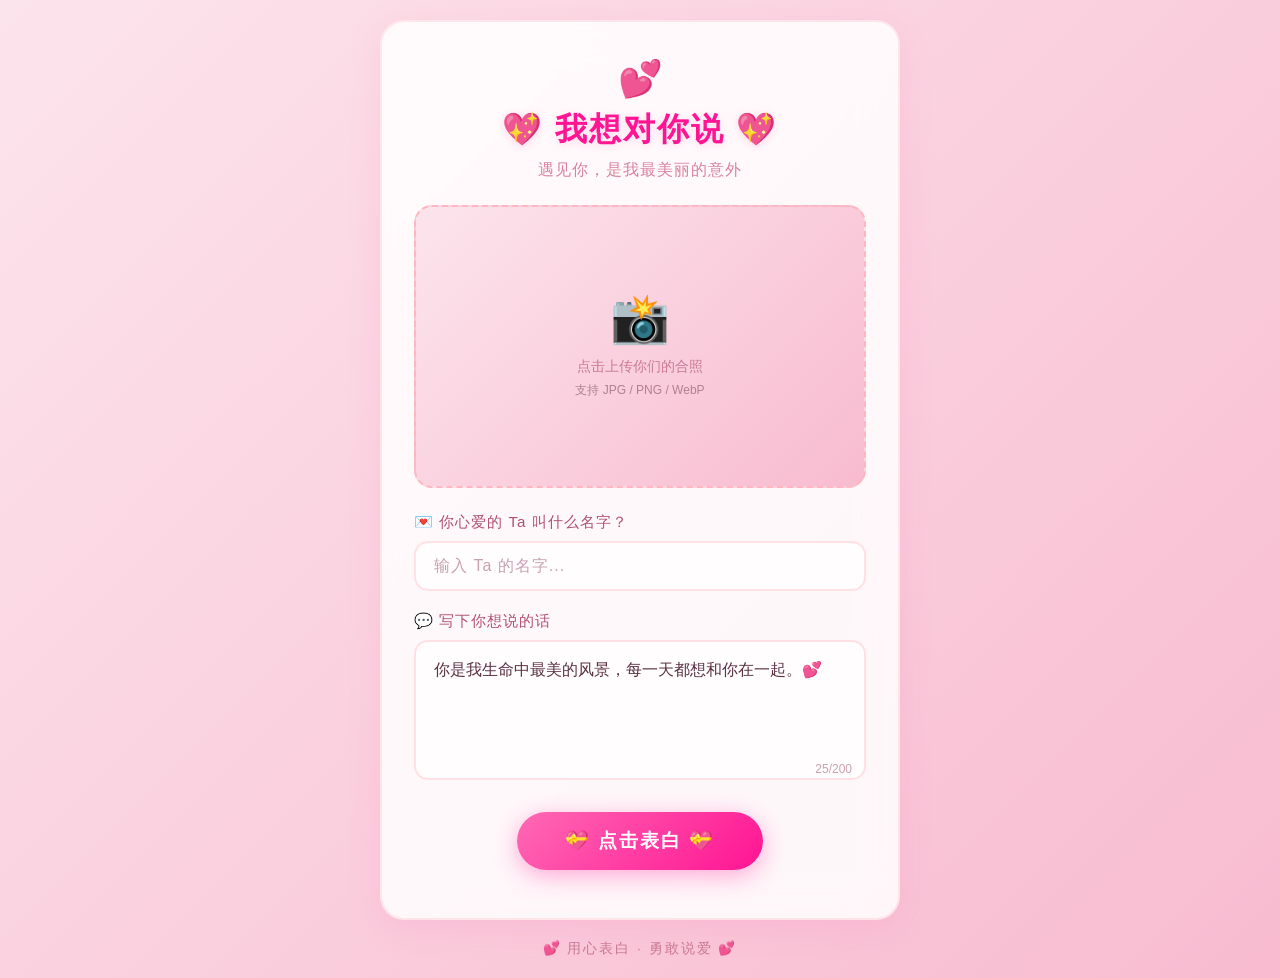
<file: love/index.html>
<!DOCTYPE html>
<html lang="zh-CN">
<head>
  <meta charset="UTF-8">
  <meta name="viewport" content="width=device-width, initial-scale=1.0">
  <title>❤️ 向你表白</title>
  <link rel="stylesheet" href="style.css">
</head>
<body>
  <!-- 爱心飘落容器 -->
  <div class="hearts-container" id="heartsContainer"></div>

  <!-- 主内容区域 -->
  <div class="main-wrapper">
    <!-- 卡片容器 -->
    <div class="love-card">
      <!-- 顶部装饰 -->
      <div class="card-top-decoration">
        <span class="deco-heart">💕</span>
      </div>

      <!-- 标题区域 -->
      <div class="title-section">
        <h1 class="main-title">
          <span class="title-heart">💖</span>
          我想对你说
          <span class="title-heart">💖</span>
        </h1>
        <p class="subtitle">遇见你，是我最美丽的意外</p>
      </div>

      <!-- 图片上传/展示区域 -->
      <div class="photo-section">
        <div class="photo-area" id="photoArea">
          <input type="file" id="photoInput" accept="image/*" hidden>
          <div class="photo-placeholder" id="photoPlaceholder">
            <span class="photo-icon">📸</span>
            <p>点击上传你们的合照<br><small>支持 JPG / PNG / WebP</small></p>
          </div>
          <img id="photoPreview" class="photo-preview" alt="合照预览" />
          <button class="photo-change-btn" id="photoChangeBtn" title="更换照片">✎</button>
        </div>
      </div>

      <!-- 姓名输入区域 -->
      <div class="name-section">
        <label class="input-label">💌 你心爱的 Ta 叫什么名字？</label>
        <input
          type="text"
          id="nameInput"
          class="name-input"
          placeholder="输入 Ta 的名字..."
          maxlength="20"
          autocomplete="off"
        />
      </div>

      <!-- 寄语编辑区域 -->
      <div class="message-section">
        <label class="input-label">💬 写下你想说的话</label>
        <textarea
          id="messageInput"
          class="message-input"
          placeholder="在这里写下你的甜蜜寄语..."
          maxlength="200"
          rows="4"
        >你是我生命中最美的风景，每一天都想和你在一起。💕</textarea>
        <span class="char-count" id="charCount">0/200</span>
      </div>

      <!-- 表白按钮 -->
      <div class="action-section">
        <button class="love-btn" id="loveBtn">
          <span class="btn-text">💝 点击表白 💝</span>
          <span class="btn-sparkle"></span>
        </button>
      </div>

      <!-- 隐藏的甜蜜信息 -->
      <div class="hidden-message" id="hiddenMessage">
        <div class="message-content">
          <div class="message-emoji">🥰</div>
          <h2 id="responseName">亲爱的</h2>
          <p id="responseMessage">我也好喜欢你！</p>
          <div class="message-hearts">
            <span>💗</span><span>💗</span><span>💗</span>
          </div>
          <button class="reset-btn" id="resetBtn">再来一次 💌</button>
        </div>
      </div>
    </div>

    <!-- 底部签名 -->
    <p class="footer-text">💕 用心表白 · 勇敢说爱 💕</p>
  </div>

  <script src="main.js"></script>
</body>
</html>
</file>
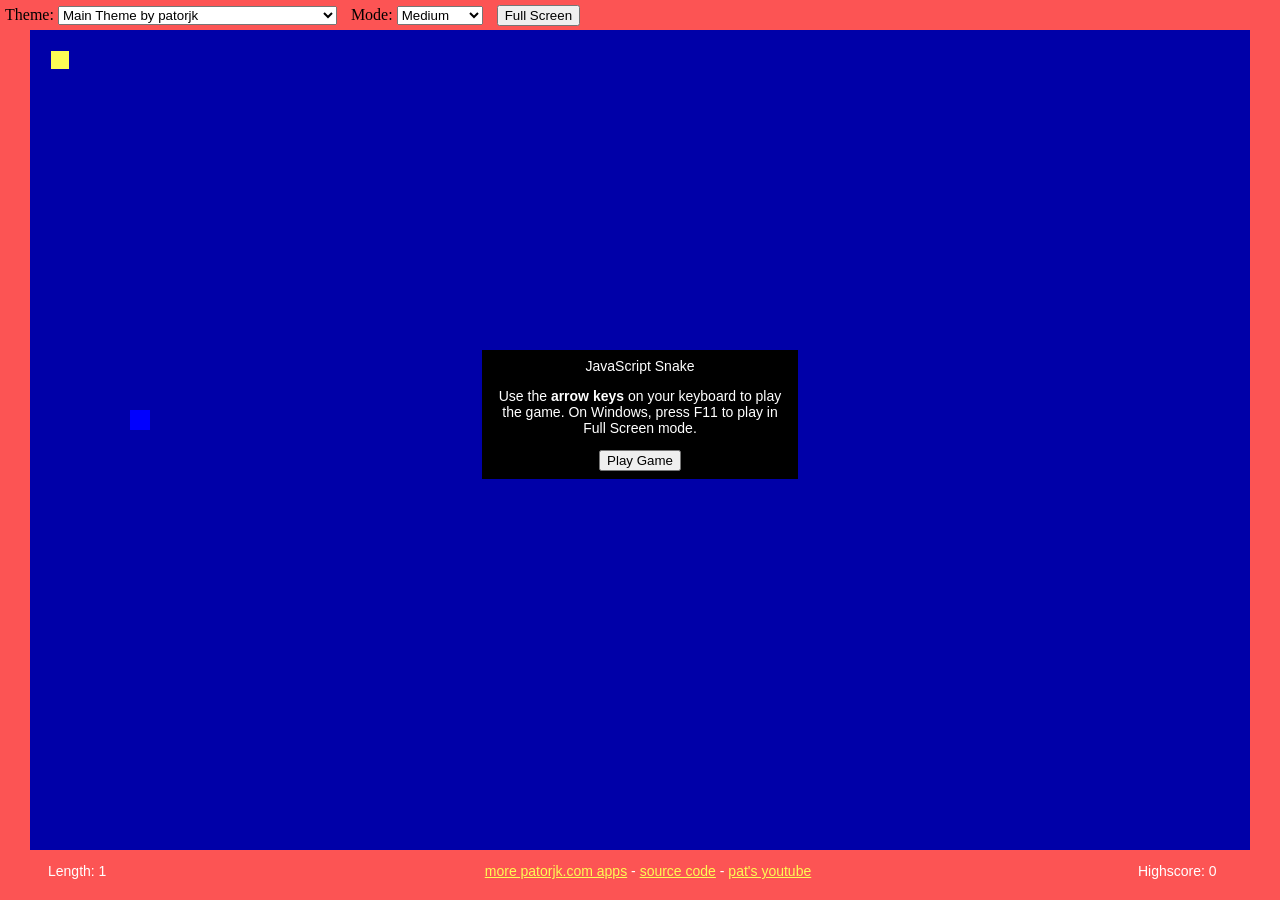
<file: snake/src/index.html>
<!doctype html>
<html lang="en">
  <head>
    <!--

  JavaScript Snake
  https://patorjk.com/games/snake

  Source code is available here: https://github.com/patorjk/JavaScript-Snake

  -->
    <meta charset="utf-8" />
    <title>JavaScript Snake</title>
    <link
      rel="stylesheet"
      id="style"
      type="text/css"
      href="css/main-snake.css"
    />
    <link rel="shortcut icon" href="css/images/favicon.png" />
    <style>
      .snake-toolbar {
        position: absolute;
        top: 0;
        left: 0;
        z-index: 10000;
        padding: 5px;
      }
    </style>
    <script>
      function getTheme() {
        function changeTheme(themeUrl) {
          const elm = document.getElementById("style");
          elm && elm.remove();

          const newCss = document.createElement("link");
          newCss.id = "style";
          newCss.rel = "stylesheet";
          newCss.type = "text/css";
          newCss.href = themeUrl;
          document.head.appendChild(newCss);
        }

        const index = document.getElementById("select").selectedIndex;
        switch (index) {
          case 0:
            changeTheme("./css/light-snake.css?" + Math.random());
            break;
          case 1:
            changeTheme("./css/main-snake.css?" + Math.random());
            break;
          case 2:
            changeTheme("css/dark-snake.css?" + Math.random());
            break;
          case 3:
            changeTheme("css/green-snake.css?" + Math.random());
            break;
          case 4:
            changeTheme("css/matrix-snake.css?" + Math.random());
            break;
          case 5:
            changeTheme("css/Senura-snake.css?" + Math.random());
            break;
          case 6:
            changeTheme("css/head-snake.css?" + Math.random());
            break;
          case 7:
            changeTheme("css/black-snake.css?" + Math.random());
            break;
          case 8:
            changeTheme("css/neon-snake.css?" + Math.random());
            break;
          default:
            changeTheme("css/main-snake.css?" + Math.random());
            break;
        }
        setTimeout(function () {
          document.getElementById("game-area").focus();
        }, 10);
      }
    </script>
    <!--
  <script async src="https://www.googletagmanager.com/gtag/js?id=G-352HTB3H82"></script>
  <script>
    window.dataLayer = window.dataLayer || [];
    function gtag(){dataLayer.push(arguments);}
    gtag('js', new Date());

    gtag('config', 'G-352HTB3H82');
  </script>
  --></head>
  <body>
    <div class="snake-toolbar">
      <div style="display: inline-block; margin-right: 10px">
        <span>Theme:</span>
        <select autocomplete="off" id="select">
          <option>Light Theme by yokesharun</option>
          <option selected>Main Theme by patorjk</option>
          <option>Dark Theme by KenyStev</option>
          <option>Green Theme by CoffeeCatDE</option>
          <option>Matrix Theme by Geahad Haymor</option>
          <option>Theme by Senura Ratnayake</option>
          <option>Snake Head Theme by Rb64</option>
          <option>Black and purple Theme by LucassSantoss</option>
          <option>Neon Theme by Daisy21000</option>
        </select>
      </div>
      <div style="display: inline-block; margin-right: 10px">
        <span>Mode:</span>
        <select id="selectMode">
          <option value="100">Easy</option>
          <option value="75" selected>Medium</option>
          <option value="50">Hard</option>
          <option value="25">Impossible</option>
          <option value="110">Rush</option>
        </select>
      </div>
      <button id="go_full_screen">Full Screen</button>
      <br />
    </div>

    <div id="mode-wrapper" style="display: inline; width: auto"></div>

    <div id="game-area" tabindex="0"></div>
    <script type="text/javascript" src="js/snake.js"></script>
    <script type="text/javascript" src="js/init.js"></script>
    <script type="text/javascript">
      document.getElementById('select').addEventListener('change', getTheme);

      function go_full_screen() {
        const elem = document.documentElement;
        try {
          if (elem.requestFullscreen) {
            elem.requestFullscreen();
          } else if (elem.msRequestFullscreen) {
            elem.msRequestFullscreen();
          } else if (elem.mozRequestFullScreen) {
            elem.mozRequestFullScreen();
          } else if (elem.webkitRequestFullscreen) {
            elem.webkitRequestFullscreen();
          }
        } catch (err) {
          console.error(err);
          alert("Sorry, fullscreen won't work in this setup.");
        }
      }

      document.getElementById('go_full_screen').addEventListener('click', go_full_screen);
    </script>
  </body>
</html>
</file>
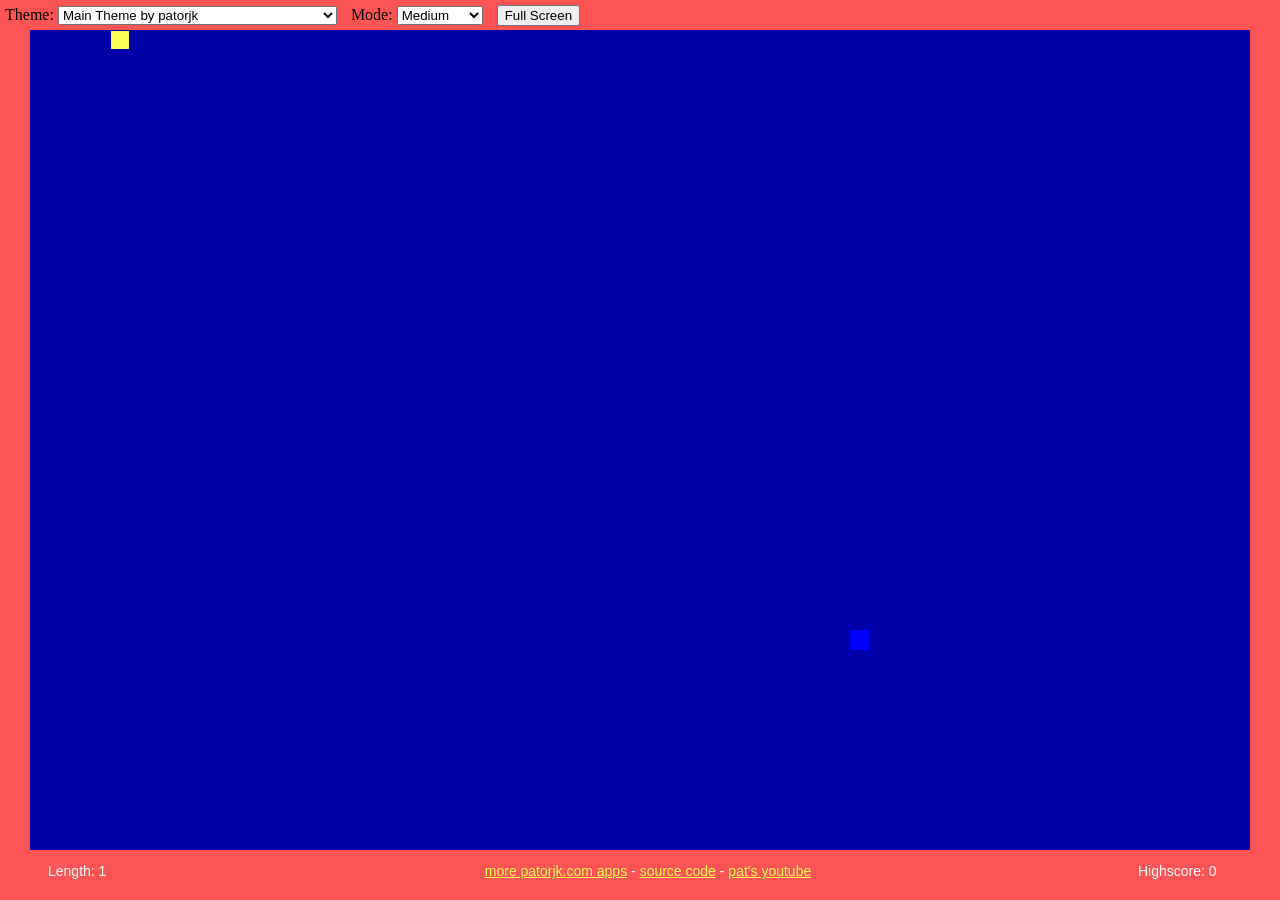
<file: snake/src/ai-example.html>
<!doctype html>
<html lang="en">
  <head>
    <!--

JavaScript Snake
https://patorjk.com/games/snake

Source code is available here: https://github.com/patorjk/JavaScript-Snake

-->
    <meta charset="utf-8" />
    <title>JavaScript Snake - AI Example</title>
    <link
      rel="stylesheet"
      id="style"
      type="text/css"
      href="css/main-snake.css"
    />
    <link rel="shortcut icon" href="css/images/favicon.png" />
    <style>
      .snake-toolbar {
        position: absolute;
        top: 0;
        left: 0;
        z-index: 10000;
        padding: 5px;
      }
    </style>
    <script>
      function getTheme() {
        function changeTheme(themeUrl) {
          const elm = document.getElementById("style");
          elm && elm.remove();

          const newCss = document.createElement("link");
          newCss.id = "style";
          newCss.rel = "stylesheet";
          newCss.type = "text/css";
          newCss.href = themeUrl;
          document.head.appendChild(newCss);
        }

        const index = document.getElementById("select").selectedIndex;
        switch (index) {
          case 0:
            changeTheme("./css/light-snake.css?" + Math.random());
            break;
          case 1:
            changeTheme("./css/main-snake.css?" + Math.random());
            break;
          case 2:
            changeTheme("css/dark-snake.css?" + Math.random());
            break;
          case 3:
            changeTheme("css/green-snake.css?" + Math.random());
            break;
          case 4:
            changeTheme("css/matrix-snake.css?" + Math.random());
            break;
          case 5:
            changeTheme("css/Senura-snake.css?" + Math.random());
            break;
          case 6:
            changeTheme("css/head-snake.css?" + Math.random());
            break;
          case 7:
            changeTheme("css/black-snake.css?" + Math.random());
            break;
          case 8:
            changeTheme("css/neon-snake.css?" + Math.random());
            break;
          default:
            changeTheme("css/main-snake.css?" + Math.random());
            break;
        }
        setTimeout(function () {
          document.getElementById("game-area").focus();
        }, 10);
      }
    </script>
    <!--
<script async src="https://www.googletagmanager.com/gtag/js?id=G-352HTB3H82"></script>
<script>
  window.dataLayer = window.dataLayer || [];
  function gtag(){dataLayer.push(arguments);}
  gtag('js', new Date());

  gtag('config', 'G-352HTB3H82');
</script>
-->
  </head>
  <body>
    <div class="snake-toolbar">
      <div style="display: inline-block; margin-right: 10px">
        <span>Theme:</span>
        <select autocomplete="off" onchange="getTheme()" id="select">
          <option>Light Theme by yokesharun</option>
          <option selected>Main Theme by patorjk</option>
          <option>Dark Theme by KenyStev</option>
          <option>Green Theme by CoffeeCatDE</option>
          <option>Matrix Theme by Geahad Haymor</option>
          <option>Theme by Senura Ratnayake</option>
          <option>Snake Head Theme by Rb64</option>
          <option>Black and purple Theme by LucassSantoss</option>
          <option>Neon Theme by Daisy21000</option>
        </select>
      </div>
      <div style="display: inline-block; margin-right: 10px">
        <span>Mode:</span>
        <select id="selectMode">
          <option value="100">Easy</option>
          <option value="75" selected>Medium</option>
          <option value="50">Hard</option>
          <option value="25">Impossible</option>
          <option value="110">Rush</option>
        </select>
      </div>
      <button onclick="go_full_screen()">Full Screen</button>
      <br />
    </div>

    <div id="mode-wrapper" style="display: inline; width: auto"></div>

    <div id="game-area" tabindex="0"></div>
    <script type="text/javascript" src="js/snake.js"></script>
    <script type="text/javascript" src="js/ai-init.js"></script>
    <script type="text/javascript">
      function go_full_screen() {
        const elem = document.documentElement;
        try {
          if (elem.requestFullscreen) {
            elem.requestFullscreen();
          } else if (elem.msRequestFullscreen) {
            elem.msRequestFullscreen();
          } else if (elem.mozRequestFullScreen) {
            elem.mozRequestFullScreen();
          } else if (elem.webkitRequestFullscreen) {
            elem.webkitRequestFullscreen();
          }
        } catch (err) {
          console.error(err);
          alert("Sorry, fullscreen won't work in this setup.");
        }
      }
    </script>
  </body>
</html>
</file>
<file: love/style.css>
/* ============ 基础重置与变量 ============ */
*, *::before, *::after {
  margin: 0;
  padding: 0;
  box-sizing: border-box;
}

:root {
  --pink-light: #fff0f5;
  --pink: #ffb6c1;
  --pink-deep: #ff69b4;
  --rose: #ff1493;
  --red: #ff4757;
  --white: #ffffff;
  --shadow: 0 8px 32px rgba(255, 105, 180, 0.15);
  --shadow-hover: 0 12px 40px rgba(255, 105, 180, 0.25);
  --radius: 24px;
  --transition: 0.3s cubic-bezier(0.4, 0, 0.2, 1);
}

html {
  font-size: 16px;
}

body {
  font-family: 'PingFang SC', 'Microsoft YaHei', 'Helvetica Neue', sans-serif;
  background: linear-gradient(135deg, #fce4ec 0%, #f8bbd0 25%, #f48fb1 50%, #f8bbd0 75%, #fce4ec 100%);
  background-size: 400% 400%;
  animation: gradientShift 12s ease infinite;
  min-height: 100vh;
  display: flex;
  align-items: center;
  justify-content: center;
  overflow-x: hidden;
  position: relative;
}

/* 背景渐变动画 */
@keyframes gradientShift {
  0%   { background-position: 0% 50%; }
  50%  { background-position: 100% 50%; }
  100% { background-position: 0% 50%; }
}

/* ============ 爱心飘落 ============ */
.hearts-container {
  position: fixed;
  top: 0;
  left: 0;
  width: 100%;
  height: 100%;
  pointer-events: none;
  z-index: 0;
  overflow: hidden;
}

.falling-heart {
  position: absolute;
  font-size: 24px;
  animation: heartFall linear forwards;
  opacity: 0.7;
  user-select: none;
}

@keyframes heartFall {
  0% {
    transform: translateY(-10vh) rotate(0deg) scale(0.5);
    opacity: 0;
  }
  10% {
    opacity: 0.8;
  }
  50% {
    transform: translateY(50vh) rotate(180deg) scale(1);
    opacity: 0.6;
  }
  90% {
    opacity: 0.2;
  }
  100% {
    transform: translateY(110vh) rotate(360deg) scale(0.3);
    opacity: 0;
  }
}

/* ============ 主容器 ============ */
.main-wrapper {
  position: relative;
  z-index: 1;
  width: 100%;
  max-width: 560px;
  padding: 20px;
}

/* ============ 卡片 ============ */
.love-card {
  background: rgba(255, 255, 255, 0.85);
  backdrop-filter: blur(20px);
  -webkit-backdrop-filter: blur(20px);
  border-radius: var(--radius);
  box-shadow: var(--shadow);
  padding: 36px 32px 32px;
  position: relative;
  overflow: hidden;
  border: 2px solid rgba(255, 182, 193, 0.3);
  transition: transform var(--transition), box-shadow var(--transition);
}

.love-card:hover {
  transform: translateY(-2px);
  box-shadow: var(--shadow-hover);
}

/* 卡片顶部装饰 */
.card-top-decoration {
  text-align: center;
  margin-bottom: 8px;
}

.deco-heart {
  font-size: 36px;
  animation: pulse 1.5s ease-in-out infinite;
}

@keyframes pulse {
  0%, 100% { transform: scale(1); }
  50%      { transform: scale(1.2); }
}

/* ============ 标题 ============ */
.title-section {
  text-align: center;
  margin-bottom: 24px;
}

.main-title {
  font-size: 2rem;
  color: var(--rose);
  font-weight: 700;
  letter-spacing: 2px;
  text-shadow: 0 2px 8px rgba(255, 20, 147, 0.15);
}

.title-heart {
  display: inline-block;
  animation: pulse 1.5s ease-in-out infinite;
}

.title-heart:last-child {
  animation-delay: 0.75s;
}

.subtitle {
  font-size: 1rem;
  color: #d8829d;
  margin-top: 8px;
  letter-spacing: 1px;
}

/* ============ 图片区域 ============ */
.photo-section {
  margin-bottom: 24px;
}

.photo-area {
  position: relative;
  width: 100%;
  aspect-ratio: 16 / 10;
  border-radius: 18px;
  overflow: hidden;
  cursor: pointer;
  background: linear-gradient(135deg, #fce4ec, #f8bbd0);
  border: 2px dashed var(--pink);
  transition: all var(--transition);
  display: flex;
  align-items: center;
  justify-content: center;
}

.photo-area:hover {
  border-color: var(--pink-deep);
  background: linear-gradient(135deg, #f8bbd0, #f48fb1);
}

.photo-area.has-image {
  border-style: solid;
  border-color: var(--pink);
  background: transparent;
}

.photo-placeholder {
  text-align: center;
  color: #c97a94;
  transition: opacity var(--transition);
}

.photo-icon {
  font-size: 48px;
  display: block;
  margin-bottom: 8px;
  animation: float 3s ease-in-out infinite;
}

@keyframes float {
  0%, 100% { transform: translateY(0); }
  50%      { transform: translateY(-10px); }
}

.photo-placeholder p {
  font-size: 0.9rem;
  line-height: 1.6;
}

.photo-placeholder small {
  color: #b08090;
  font-size: 0.75rem;
}

.photo-preview {
  width: 100%;
  height: 100%;
  object-fit: cover;
  display: none;
}

.photo-area.has-image .photo-preview {
  display: block;
}

.photo-area.has-image .photo-placeholder {
  display: none;
}

.photo-change-btn {
  position: absolute;
  top: 10px;
  right: 10px;
  width: 36px;
  height: 36px;
  border-radius: 50%;
  border: none;
  background: rgba(255, 255, 255, 0.9);
  color: var(--rose);
  font-size: 16px;
  cursor: pointer;
  display: none;
  align-items: center;
  justify-content: center;
  transition: all var(--transition);
  box-shadow: 0 2px 8px rgba(0, 0, 0, 0.1);
}

.photo-area.has-image .photo-change-btn {
  display: flex;
}

.photo-change-btn:hover {
  background: var(--pink-deep);
  color: white;
  transform: scale(1.1);
}

/* ============ 姓名输入 ============ */
.name-section {
  margin-bottom: 20px;
}

.input-label {
  display: block;
  font-size: 0.95rem;
  color: #b05070;
  margin-bottom: 8px;
  font-weight: 500;
  letter-spacing: 1px;
}

.name-input {
  width: 100%;
  padding: 14px 18px;
  border: 2px solid rgba(255, 182, 193, 0.4);
  border-radius: 14px;
  font-size: 1rem;
  color: #5a3040;
  background: rgba(255, 255, 255, 0.7);
  outline: none;
  transition: all var(--transition);
  letter-spacing: 1px;
}

.name-input::placeholder {
  color: #c9a0b0;
}

.name-input:focus {
  border-color: var(--pink-deep);
  box-shadow: 0 0 0 4px rgba(255, 105, 180, 0.1);
  background: rgba(255, 255, 255, 0.95);
}

/* ============ 寄语编辑 ============ */
.message-section {
  margin-bottom: 28px;
  position: relative;
}

.message-input {
  width: 100%;
  padding: 14px 18px;
  border: 2px solid rgba(255, 182, 193, 0.4);
  border-radius: 14px;
  font-size: 1rem;
  color: #5a3040;
  background: rgba(255, 255, 255, 0.7);
  outline: none;
  resize: none;
  font-family: inherit;
  line-height: 1.7;
  transition: all var(--transition);
}

.message-input:focus {
  border-color: var(--pink-deep);
  box-shadow: 0 0 0 4px rgba(255, 105, 180, 0.1);
  background: rgba(255, 255, 255, 0.95);
}

.char-count {
  position: absolute;
  bottom: 8px;
  right: 14px;
  font-size: 0.75rem;
  color: #c9a0b0;
  pointer-events: none;
}

/* ============ 表白按钮 ============ */
.action-section {
  text-align: center;
  margin-bottom: 16px;
}

.love-btn {
  position: relative;
  display: inline-block;
  padding: 16px 48px;
  font-size: 1.2rem;
  font-weight: 700;
  color: white;
  background: linear-gradient(135deg, var(--pink-deep), var(--rose));
  border: none;
  border-radius: 50px;
  cursor: pointer;
  letter-spacing: 2px;
  box-shadow: 0 6px 24px rgba(255, 20, 147, 0.35);
  transition: all var(--transition);
  overflow: hidden;
  outline: none;
}

.love-btn:hover {
  transform: translateY(-3px);
  box-shadow: 0 10px 36px rgba(255, 20, 147, 0.45);
}

.love-btn:active {
  transform: translateY(-1px) scale(0.97);
}

/* 按钮点击波纹 */
.love-btn::after {
  content: '';
  position: absolute;
  top: 50%;
  left: 50%;
  width: 0;
  height: 0;
  background: rgba(255, 255, 255, 0.3);
  border-radius: 50%;
  transform: translate(-50%, -50%);
  transition: width 0.6s, height 0.6s;
}

.love-btn.clicked::after {
  width: 400px;
  height: 400px;
}

/* 按钮粒子 */
.btn-sparkle {
  position: absolute;
  top: 0;
  left: 0;
  width: 100%;
  height: 100%;
  pointer-events: none;
}

.sparkle-particle {
  position: absolute;
  width: 8px;
  height: 8px;
  background: var(--rose);
  border-radius: 50%;
  animation: sparkleBurst 0.8s ease-out forwards;
}

@keyframes sparkleBurst {
  0% {
    transform: translate(0, 0) scale(1);
    opacity: 1;
  }
  100% {
    transform: translate(var(--tx), var(--ty)) scale(0);
    opacity: 0;
  }
}

/* ============ 隐藏信息 ============ */
.hidden-message {
  display: none;
  text-align: center;
  padding: 20px 0 10px;
  animation: fadeInUp 0.6s ease forwards;
}

.hidden-message.visible {
  display: block;
}

@keyframes fadeInUp {
  from {
    opacity: 0;
    transform: translateY(30px);
  }
  to {
    opacity: 1;
    transform: translateY(0);
  }
}

.message-content h2 {
  font-size: 1.6rem;
  color: var(--rose);
  margin-bottom: 8px;
}

.message-content p {
  font-size: 1.1rem;
  color: #b05070;
  line-height: 1.8;
  margin-bottom: 16px;
  padding: 0 16px;
}

.message-emoji {
  font-size: 56px;
  margin-bottom: 12px;
  animation: pulse 1.5s ease-in-out infinite;
}

.message-hearts {
  margin: 12px 0 20px;
}

.message-hearts span {
  font-size: 28px;
  margin: 0 6px;
  display: inline-block;
  animation: pulse 1s ease-in-out infinite;
}

.message-hearts span:nth-child(2) {
  animation-delay: 0.2s;
}

.message-hearts span:nth-child(3) {
  animation-delay: 0.4s;
}

.reset-btn {
  padding: 10px 28px;
  font-size: 0.95rem;
  color: var(--rose);
  background: rgba(255, 182, 193, 0.2);
  border: 2px solid var(--pink);
  border-radius: 50px;
  cursor: pointer;
  transition: all var(--transition);
  letter-spacing: 1px;
}

.reset-btn:hover {
  background: rgba(255, 182, 193, 0.4);
  border-color: var(--pink-deep);
}

/* ============ 成功烟花效果 ============ */
.confetti-piece {
  position: fixed;
  width: 12px;
  height: 12px;
  border-radius: 3px;
  pointer-events: none;
  z-index: 100;
  animation: confettiFall linear forwards;
}

@keyframes confettiFall {
  0% {
    transform: translateY(0) rotate(0deg) scale(1);
    opacity: 1;
  }
  50% {
    opacity: 0.9;
  }
  100% {
    transform: translateY(100vh) rotate(720deg) scale(0.3);
    opacity: 0;
  }
}

/* ============ 底部签名 ============ */
.footer-text {
  text-align: center;
  color: #c97a94;
  font-size: 0.85rem;
  margin-top: 20px;
  letter-spacing: 2px;
}

/* ============ 响应式 ============ */
@media (max-width: 600px) {
  .main-wrapper {
    padding: 12px;
  }

  .love-card {
    padding: 24px 18px 20px;
    border-radius: 20px;
  }

  .main-title {
    font-size: 1.5rem;
  }

  .subtitle {
    font-size: 0.85rem;
  }

  .love-btn {
    padding: 14px 36px;
    font-size: 1.05rem;
  }

  .photo-area {
    aspect-ratio: 4 / 3;
  }

  .message-content h2 {
    font-size: 1.3rem;
  }

  .message-content p {
    font-size: 1rem;
  }

  .message-emoji {
    font-size: 44px;
  }
}

@media (max-width: 380px) {
  .love-card {
    padding: 18px 12px 16px;
  }

  .main-title {
    font-size: 1.3rem;
  }

  .name-input,
  .message-input {
    padding: 12px 14px;
    font-size: 0.9rem;
  }

  .love-btn {
    padding: 12px 28px;
    font-size: 0.95rem;
  }
}
</file>
<file: snake/src/css/main-snake.css>
/*
JavaScript Snake
By Patrick Gillespie
http://patorjk.com/games/snake
*/
body {
  margin: 0px;
  padding: 0px;
  background-color: #fc5454;
}

#game-area {
  margin: 10px;
  padding: 0px;
}

#mode-wrapper {
  color: #ffffff;
  font-family: Verdana, arial, helvetica, sans-serif;
  font-size: 14px;
}

#game-area:focus {
  outline: none;
}

a.snake-link,
a.snake-link:link,
a.snake-link:visited {
  color: #fcfc54;
}

a.snake-link:hover {
  color: #ffff54;
}

.snake-pause-screen {
  font-family: Verdana, arial, helvetica, sans-serif;
  font-size: 14px;
  position: absolute;
  width: 300px;
  height: 80px;
  text-align: center;
  top: 50%;
  left: 50%;
  margin-top: -40px;
  margin-left: -150px;
  display: none;
  background-color: black;
  color: white;
}

.snake-panel-component {
  position: absolute;
  font-family: Verdana, arial, helvetica, sans-serif;
  font-size: 14px;
  color: #ffffff;
  text-align: center;
  padding: 8px;
  margin: 0px;
}

.snake-snakebody-block {
  margin: 0px;
  padding: 0px;
  background-color: #ffff00;
  position: absolute;
  border: 0px solid #000080;
  background-repeat: no-repeat;
}

.snake-snakebody-alive {
  background-image: url("./images/snakeblock.png"),
    url("./images/snakeblock.png");
}
.snake-snakebody-dead {
  background-image: url("./images/deadblock.png"), url("./images/deadblock.png");
}

.snake-food-block {
  margin: 0px;
  padding: 0px;
  background-color: #0000ff;
  border: 0px solid #000080;
  position: absolute;
}

.snake-playing-field {
  margin: 0px;
  padding: 0px;
  position: absolute;
  background-color: #0000a8;
  border: 0px solid #0000a8;
}

.snake-game-container {
  margin: 0px;
  padding: 0px;
  border-width: 0px;
  border-style: none;
  zoom: 1;
  position: relative;
}

.snake-welcome-dialog {
  padding: 8px;
  margin: 0px;
  background-color: #000000;
  color: #ffffff;
  font-family: Verdana, arial, helvetica, sans-serif;
  font-size: 14px;
  position: absolute;
  top: 50%;
  left: 50%;
  width: 300px;
  /*height: 150px;*/
  margin-top: -100px;
  margin-left: -158px;
  text-align: center;
  display: block;
}

.snake-try-again-dialog,
.snake-win-dialog {
  padding: 8px;
  margin: 0px;
  background-color: #000000;
  color: #ffffff;
  font-family: Verdana, arial, helvetica, sans-serif;
  font-size: 14px;
  position: absolute;
  top: 50%;
  left: 50%;
  width: 300px;
  height: 100px;
  margin-top: -75px;
  margin-left: -158px;
  text-align: center;
  display: none;
}
</file>
